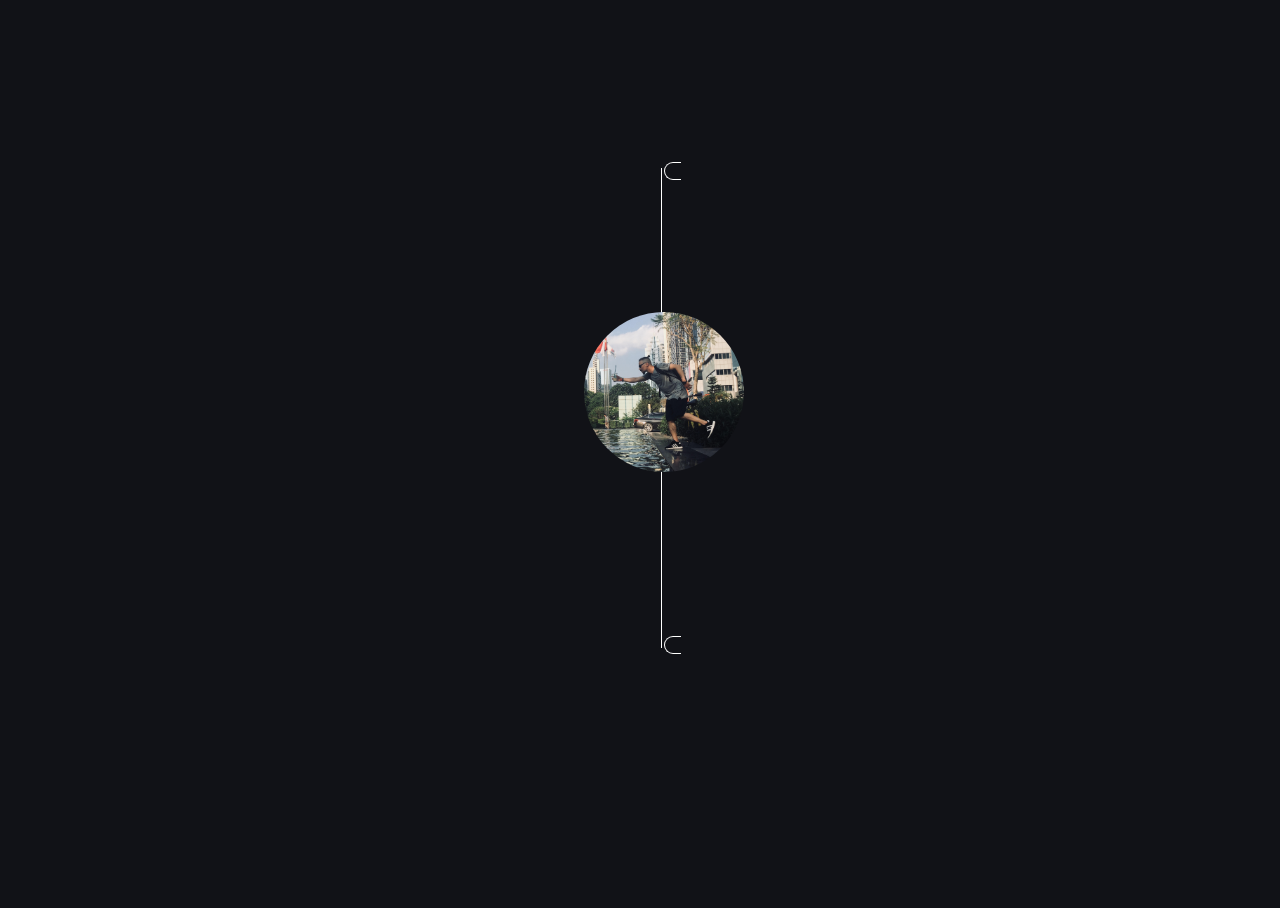
<file: index.html>
<!DOCTYPE html>
<html lang="en">
<head>
    <meta charset="UTF-8">
    <title>Title</title>


    <script>
    </script>
    <link rel="stylesheet" type="text/css" href="style.css">
    <link rel="stylesheet" type="text/css" href="style2.css">
    <style>


        @keyframes example1 {
            0% {height: 0%;top: 50%}
            75% {height: 30%;top: 20%}
            100% {height: 50%;top: 0%}
        }

        @keyframes example2 {
            0% {height: 0%;}
            25% {height: 0%;}
            50% {height: 0%;}
            75% {height: 30%;}
            100% {height: 50%;}
        }

        @keyframes ship {
            0% {top: -1000px;}
            8% {top: 105px;}
            9% {top: 95px;}
            10% {top: 100px;}
            55% {top: 200px; left: 50%}
            /*60% {top: 200px; left: 50%}*/
            /*70% {top: 200px; left: 51%}*/
            /*80% {top: 200px; left: 47%}*/
            /*85% {top: 200px; left: 42%}*/
            /*90% {top: 200px; left: 36%}*/
            /*95% {top: 200px; left: 30%}*/
            100% {top: 200px; left: -500px}

        }

        #pic1 {
            z-index: 999;
            background-image: url('unnamed.jpg');
            background-size: 10rem;
            border: none !important;
        }

        div.pic1 {
            position: absolute;
            top: 30%;
            /*vertical-align: middle;*/
            /*left: 44%;*/
        }

        .vl {
            z-index: 120;
            border-left: 1px solid white;
            height: 50%;
            position: absolute;
            left: 50%;
            margin-left: -3px;
            top: 0;
            animation-name: example1;
            animation-duration: 4s;
        }

        .v2 {
            z-index: 120;
            border-left: 1px solid white;
            height: 50%;
            top: 50%;
            position: absolute;
            left: 50%;
            margin-left: -3px;
            animation-name: example2;
            animation-duration: 4s;
        }

        .pic {
            border: 1px solid;
            border-radius: 10rem;
            height: 10rem !important;
            width: 100%;
            display: inline-block;
        }

        .pic-container {
            top: 10rem;
            left: 45vw;
            width: 10rem;
            height: 30rem;
            position: relative;
            animation-name: ship;
            animation-duration: 10s;
        }

        .fire {
            height: 1rem !important;
            width: 1rem !important;
            position: static !important;
        }

        .flames {
            height: 1rem !important;
            width: 1rem !important;
        }



        @keyframes engine {
            0% {left: -80px;}
            98% {left: -80px;}
            100% {left: 0;}
        }

        /*@keyframes ship {*/
            /*0% {left: 0;}*/
            /*98% {left: -300px;}*/
            /*100% {left: -500px;}*/
        /*}*/

        .engine1-box {
            z-index: 100;
            display: inline-block;
            /*border: 1px solid green;*/
            position: relative;
            animation-name: engine;
            animation-duration: 5s;
            top: -0.25rem;

        }

        .engine1 {
            z-index: 150;
            display: inline-block;
            border: 1px solid white;
            height: 1rem;
            width: 1rem;
            top: 0;
            /*left: 50%;*/
            position: relative;
            border-right: none !important;
            border-bottom-left-radius: 1rem;
            border-top-left-radius: 1rem;
            /*animation-name: engine;*/
            /*animation-duration: 5s;*/
            /*display: inline-block;*/
        }

        .engine1-fire {
            display: inline-block;
            height: 1rem !important;
            width: 1rem !important;
            /*border: 1px solid gray;*/
        }


        .engine1-pocket {
            /*border: 1px solid gray;*/
            z-index: 999;
            background-color: #111217;
            height: 1.5rem;
            width: 4.75rem;
            display: inline-block;
            left: 0%;
            position: relative;
            border-right: none !important;
            /*border-bottom-left-radius: 1rem;*/
            /*border-top-left-radius: 1rem;*/
            /*display: inline-block;*/
        }


        .engine1-container {
            height: 1.5rem;
            top: -0.5rem;
            /*border: 1px solid red;*/
            position: relative;
            z-index: 120
        }

        /*==========*/

        .engine2-container {
            height: 1.5rem;
            top: 27.6rem;
            /*border: 1px solid gray;*/
            position: relative;
            z-index: 0;

        }

        .engine2-pocket {
            z-index: 110;
            /*border: 1px solid red;*/
            background-color: #111217;
            height: 1.6rem;

            width: 4.75rem;
            display: inline-block;
            left: 0%;
            position: relative;
            border-right: none !important;
        }

        .engine2-box {
            z-index: 50;
            display: inline-block;
            /*border: 1px solid green;*/
            position: relative;
            animation-name: engine;
            animation-duration: 5s;
            top: -0.3rem;

        }

        .engine2 {
            z-index: 100;
            display: inline-block;
            border: 1px solid white;
            height: 1rem;
            width: 1rem;
            /*left: -1rem;*/
            /*top: 27.6rem;*/
            position: relative;
            border-right: none !important;
            border-bottom-left-radius: 1rem;
            border-top-left-radius: 1rem;
            /*animation-name: engine;*/
            /*animation-duration: 5s;*/
            /*display: inline-block;*/
        }
        .engine2-fire {
            display: inline-block;
            height: 1rem !important;
            width: 1rem !important;
            /*border: 1px solid gray;*/
        }

    </style>

</head>
<body>

<div id="ship" class="pic-container">
    <div class="engine1-container">
        <div class="engine1-pocket"></div>
        <div class="engine1-box">
            <div class="engine1"></div>
            <div class="engine1-fire">
                <div class="fire">
                    <div class="flames">
                        <div class="flame"></div>
                        <div class="flame"></div>
                        <div class="flame"></div>
                        <div class="flame"></div>
                    </div>
                </div>
            </div>
        </div>
    </div>

    <div id="pic1" class="pic pic1"></div>
    <div class="vl"></div>
    <div class="v2"></div>
    <div class="engine2-container">
        <div class="engine2-pocket"></div>
        <div class="engine2-box">
            <div class="engine2"></div>
            <div class="engine2-fire">
                <div class="fire">
                    <div class="flames">
                        <div class="flame"></div>
                        <div class="flame"></div>
                        <div class="flame"></div>
                        <div class="flame"></div>
                    </div>
                </div>
            </div>
        </div>
    </div>
</div>


</body>
</html>
</file>
<file: style.css>
@keyframes example {
    0%   {background-color:red; left:0; top:0;}
    25%  {background-color:yellow; left:90%; top:0;}
    50%  {background-color:blue; left:90%; top:80%;}
    75%  {background-color:green; left:0; top:80%;}
    100% {background-color:red; left:0; top:0;}
}

@keyframes example2 {
    0%   {background-color:red; left:0; top:0;}
    25%  {background-color:yellow; left:90%; top:0;}
    50%  {background-color:blue; left:90%; top:80%;}
    75%  {background-color:green; left:0; top:80%;}
    100% {background-color:red; left:0; top:0;}
}










html {
    height: 100%!important;
}
body {
    min-height:100%!important;
    background-color: black;
}


body {
    background-color: #111217;
}
/*body .fire {*/
    /*position: absolute;*/
    /*top: 50%;*/
    /*left: 50%;*/
    /*transform: translate(-50%, -25%);*/
    /*height: 20vw;*/
    /*width: 20vw;*/
/*}*/
/*body .fire .flames {*/
    /*position: absolute;*/
    /*bottom: 40%;*/
    /*left: 50%;*/
    /*width: 60%;*/
    /*height: 60%;*/
    /*transform: translateX(-50%) rotate(45deg);*/
/*}*/
/*body .fire .flames .flame {*/
    /*position: absolute;*/
    /*right: 0%;*/
    /*bottom: 0%;*/
    /*width: 0%;*/
    /*height: 0%;*/
    /*background-color: #ffdc01;*/
    /*border-radius: 1vw;*/
/*}*/
/*body .fire .flames .flame:nth-child(2n + 1) {*/
    /*animation: flameodd 1.5s ease-in infinite;*/
/*}*/
/*body .fire .flames .flame:nth-child(2n) {*/
    /*animation: flameeven 1.5s ease-in infinite;*/
/*}*/
/*body .fire .flames .flame:nth-child(1) {*/
    /*animation-delay: 0s;*/
/*}*/
/*body .fire .flames .flame:nth-child(2) {*/
    /*animation-delay: 0.375s;*/
/*}*/
/*body .fire .flames .flame:nth-child(3) {*/
    /*animation-delay: 0.75s;*/
/*}*/
/*body .fire .flames .flame:nth-child(4) {*/
    /*animation-delay: 1.125s;*/
/*}*/
/*body .fire .logs {*/
    /*position: absolute;*/
    /*bottom: 25%;*/
    /*left: 50%;*/
    /*transform: translateX(-50%);*/
    /*width: 100%;*/
    /*height: 15%;*/
/*}*/
/*body .fire .logs:before, body .fire .logs:after {*/
    /*position: absolute;*/
    /*content: '';*/
    /*top: 50%;*/
    /*left: 50%;*/
    /*transform: translate(-50%, -50%) rotate(20deg);*/
    /*height: 100%;*/
    /*width: 100%;*/
    /*border-radius: 1vw;*/
    /*background-color: #70392f;*/
/*}*/
/*body .fire .logs:before {*/
    /*transform: translate(-50%, -50%) rotate(-20deg);*/
    /*background-color: #612e25;*/
/*}*/
/*@keyframes flameodd {*/
    /*0%, 100% {*/
        /*width: 0%;*/
        /*height: 0%;*/
    /*}*/
    /*25% {*/
        /*width: 100%;*/
        /*height: 100%;*/
    /*}*/
    /*0% {*/
        /*background-color: #ffdc01;*/
        /*z-index: 1000000;*/
    /*}*/
    /*40% {*/
        /*background-color: #fdac01;*/
        /*z-index: 1000000;*/
    /*}*/
    /*100% {*/
        /*background-color: #f73b01;*/
        /*z-index: -10;*/
    /*}*/
    /*0% {*/
        /*right: 0%;*/
        /*bottom: 0%;*/
    /*}*/
    /*25% {*/
        /*right: 1%;*/
        /*bottom: 2%;*/
    /*}*/
    /*100% {*/
        /*right: 150%;*/
        /*bottom: 170%;*/
    /*}*/
/*}*/
/*@keyframes flameeven {*/
    /*0%, 100% {*/
        /*width: 0%;*/
        /*height: 0%;*/
    /*}*/
    /*25% {*/
        /*width: 100%;*/
        /*height: 100%;*/
    /*}*/
    /*0% {*/
        /*background-color: #ffdc01;*/
        /*z-index: 1000000;*/
    /*}*/
    /*40% {*/
        /*background-color: #fdac01;*/
        /*z-index: 1000000;*/
    /*}*/
    /*100% {*/
        /*background-color: #f73b01;*/
        /*z-index: -10;*/
    /*}*/
    /*0% {*/
        /*right: 0%;*/
        /*bottom: 0%;*/
    /*}*/
    /*25% {*/
        /*right: 2%;*/
        /*bottom: 1%;*/
    /*}*/
    /*100% {*/
        /*right: 170%;*/
        /*bottom: 150%;*/
    /*}*/
/*}*/
</file>
<file: style2.css>
body {
    background-color: #111217;
}
 .fire {
    position: absolute;
    top: 50%;
    left: 50%;
    /*transform: translate(-50%, -25%);*/
    height: 20vw;
    width: 20vw;
}
 .fire .flames {
    position: absolute;
    bottom: 40%;
    left: 50%;
    width: 60%;
    height: 60%;
    transform: translateX(-50%) rotate(45deg);
}
 .fire .flames .flame {
    position: absolute;
    right: 0%;
    bottom: 0%;
    width: 0%;
    height: 0%;
    background-color: #ffdc01;
    border-radius: 1px;
}
 .fire .flames .flame:nth-child(2n + 1) {
    animation: flameodd 1.5s ease-in infinite;
}
 .fire .flames .flame:nth-child(2n) {
    animation: flameeven 1.5s ease-in infinite;
}
 .fire .flames .flame:nth-child(1) {
    animation-delay: 0s;
}
 .fire .flames .flame:nth-child(2) {
    animation-delay: 0.375s;
}
 .fire .flames .flame:nth-child(3) {
    animation-delay: 0.75s;
}
 .fire .flames .flame:nth-child(4) {
    animation-delay: 1.125s;
}
 .fire .logs {
    position: absolute;
    bottom: 25%;
    left: 50%;
    transform: translateX(-50%);
    width: 100%;
    height: 15%;
}
 .fire .logs:before, body .fire .logs:after {
    position: absolute;
    content: '';
    top: 50%;
    left: 50%;
    transform: translate(-50%, -50%) rotate(20deg);
    height: 100%;
    width: 100%;
    border-radius: 1px;
    background-color: #70392f;
}
 .fire .logs:before {
    transform: translate(-50%, -50%) rotate(-20deg);
    background-color: #612e25;
}
@keyframes flameodd {
    0%, 100% {
        width: 0%;
        height: 0%;
    }
    25% {
        width: 100%;
        height: 100%;
    }
    0% {
        background-color: #ffdc01;
        z-index: 1000000;
    }
    40% {
        background-color: #fdac01;
        z-index: 1000000;
    }
    100% {
        background-color: #f73b01;
        z-index: -10;
    }
    0% {
        right: 0%;
        bottom: 0%;
    }
    25% {
        right: 1%;
        bottom: 2%;
    }
    100% {
        right: 150%;
        bottom: 170%;
    }
}
@keyframes flameeven {
    0%, 100% {
        width: 0%;
        height: 0%;
    }
    25% {
        width: 100%;
        height: 100%;
    }
    0% {
        background-color: #ffdc01;
        z-index: 1000000;
    }
    40% {
        background-color: #fdac01;
        z-index: 1000000;
    }
    100% {
        background-color: #f73b01;
        z-index: -10;
    }
    0% {
        right: 0%;
        bottom: 0%;
    }
    25% {
        right: 2%;
        bottom: 1%;
    }
    100% {
        right: 170%;
        bottom: 150%;
    }
}

.fire {
    transform: rotate(90deg)!important;
    width: 50px!important;
    height: 50px!important;
}
</file>
